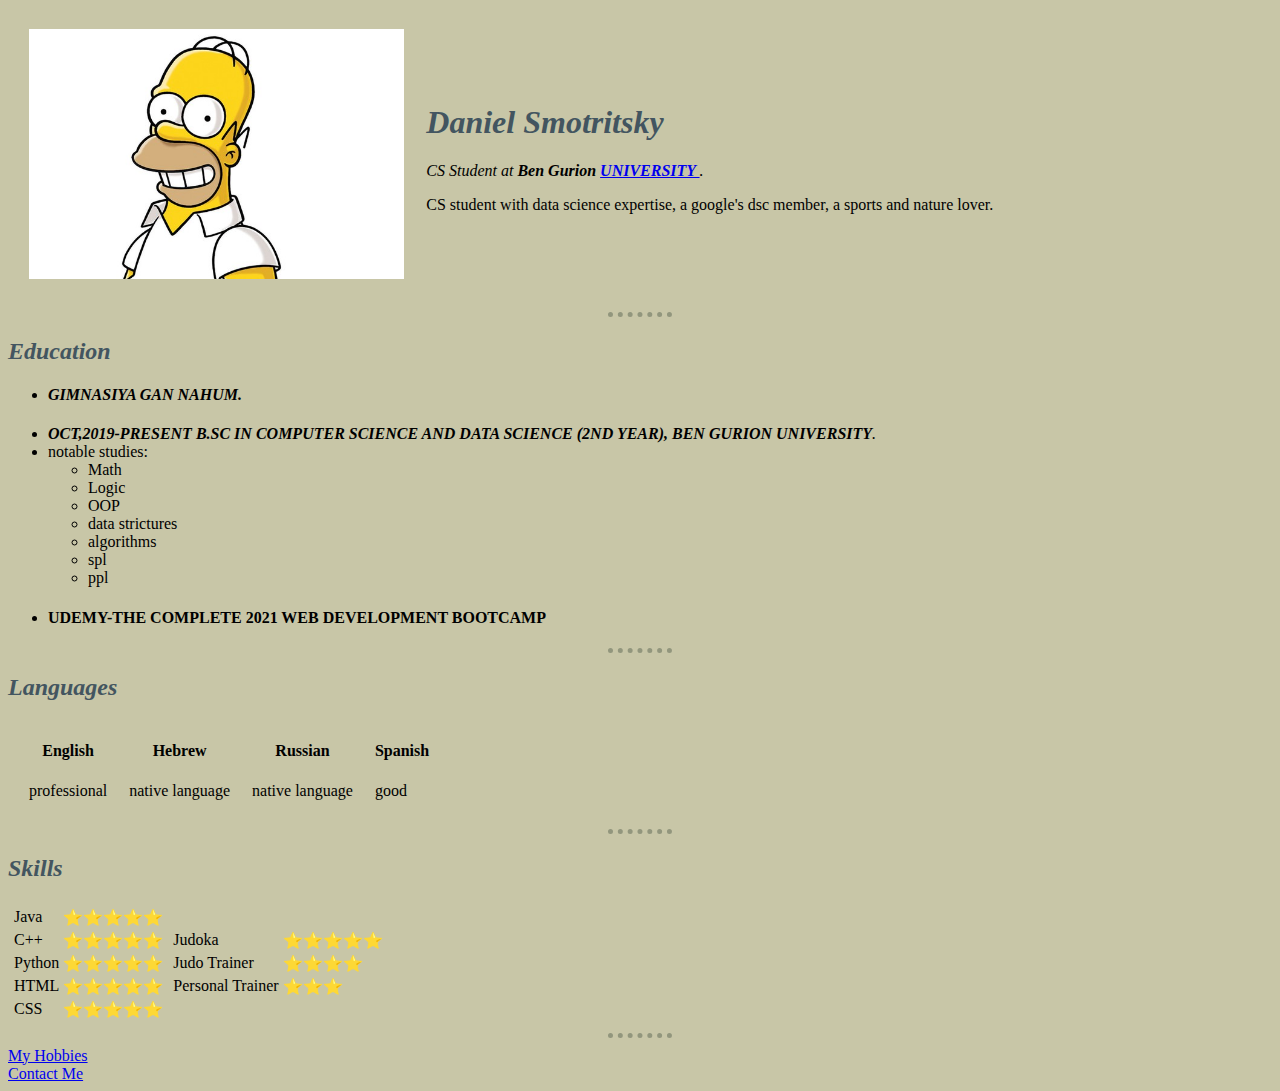
<file: index.HTML>
<!DOCTYPE html>
<html lang="en" dir="ltr">

<head>
  <meta charset="utf-8">
  <title>Daniel's Personal Site</title>
  <link rel="stylesheet" href="css/styles.css">
</head>

<body>
  <table cellspacing="20">
    <tr>
      <td><img src="foto.png" alt="Daniel's profile picture"></td>
      <td>
        <h1>Daniel Smotritsky</h1>
        <p><em>CS Student at <strong>Ben Gurion <a href="https://in.bgu.ac.il/Pages/default.aspx"> UNIVERSITY </a></strong>.</em></p>
        <p>CS student with data science expertise, a google's dsc member, a sports and nature lover. </p>
      </td>
    </tr>
  </table>


  <hr size="3">
  <h2>Education</h2>
  <ul>
    <li>
      <h4><em><strong>GIMNASIYA GAN NAHUM</strong>.</em></h4>
    </li>
    <li><em><strong>OCT,2019-PRESENT
          B.SC IN COMPUTER SCIENCE AND DATA SCIENCE (2ND YEAR), BEN GURION
          UNIVERSITY</strong>.</em>
    <li>notable studies:</li>
    <ul>
      <li>Math</li>
      <li>Logic</li>
      <li>OOP</li>
      <li>data strictures</li>
      <li>algorithms</li>
      <li>spl</li>
      <li>ppl</li>
    </ul>
    <li>
      <h4>UDEMY-THE COMPLETE 2021 WEB DEVELOPMENT BOOTCAMP</h4>
    </li>
  </ul>
  <hr size="3">
  <h2>Languages</h2>
  <table cellspacing="20">
    <thead>
      <th>English</th>
      <th>Hebrew</th>
      <th>Russian</th>
      <th>Spanish</th>
    </thead>
    <tbody>
      <td>professional</td>
      <td>native language</td>
      <td>native language</td>
      <td>good</td>
    </tbody>
  </table>
  <hr size="3">
  <h2>Skills</h2>
  <table>
    <tr>
      <td>
        <table>
          <tr>
            <td>Java</td>
            <td>⭐⭐⭐⭐⭐</td>
          </tr>
          <tr>
            <td>C++</td>
            <td>⭐⭐⭐⭐⭐</td>
          </tr>
          <tr>
            <td>Python</td>
            <td>⭐⭐⭐⭐⭐</td>
          </tr>
          <tr>
            <td>HTML</td>
            <td>⭐⭐⭐⭐⭐</td>
          </tr>
          <tr>
            <td>CSS</td>
            <td>⭐⭐⭐⭐⭐</td>
          </tr>
        </table>
      </td>
      <td>
        <table>

          <tr>
            <td>Judoka</td>
            <td>⭐⭐⭐⭐⭐</td>
          </tr>
          <tr>
            <td>Judo Trainer</td>
            <td>⭐⭐⭐⭐</td>
          </tr>
          <tr>
            <td>Personal Trainer</td>
            <td>⭐⭐⭐</td>
          </tr>


        </table>
      </td>
    </tr>
  </table>

  <hr size="3">
  <a href="Hobbies.html">My Hobbies</a>
  <br>
  <a href="Contact me.html">Contact Me</a>
</body>

</html>
</file>
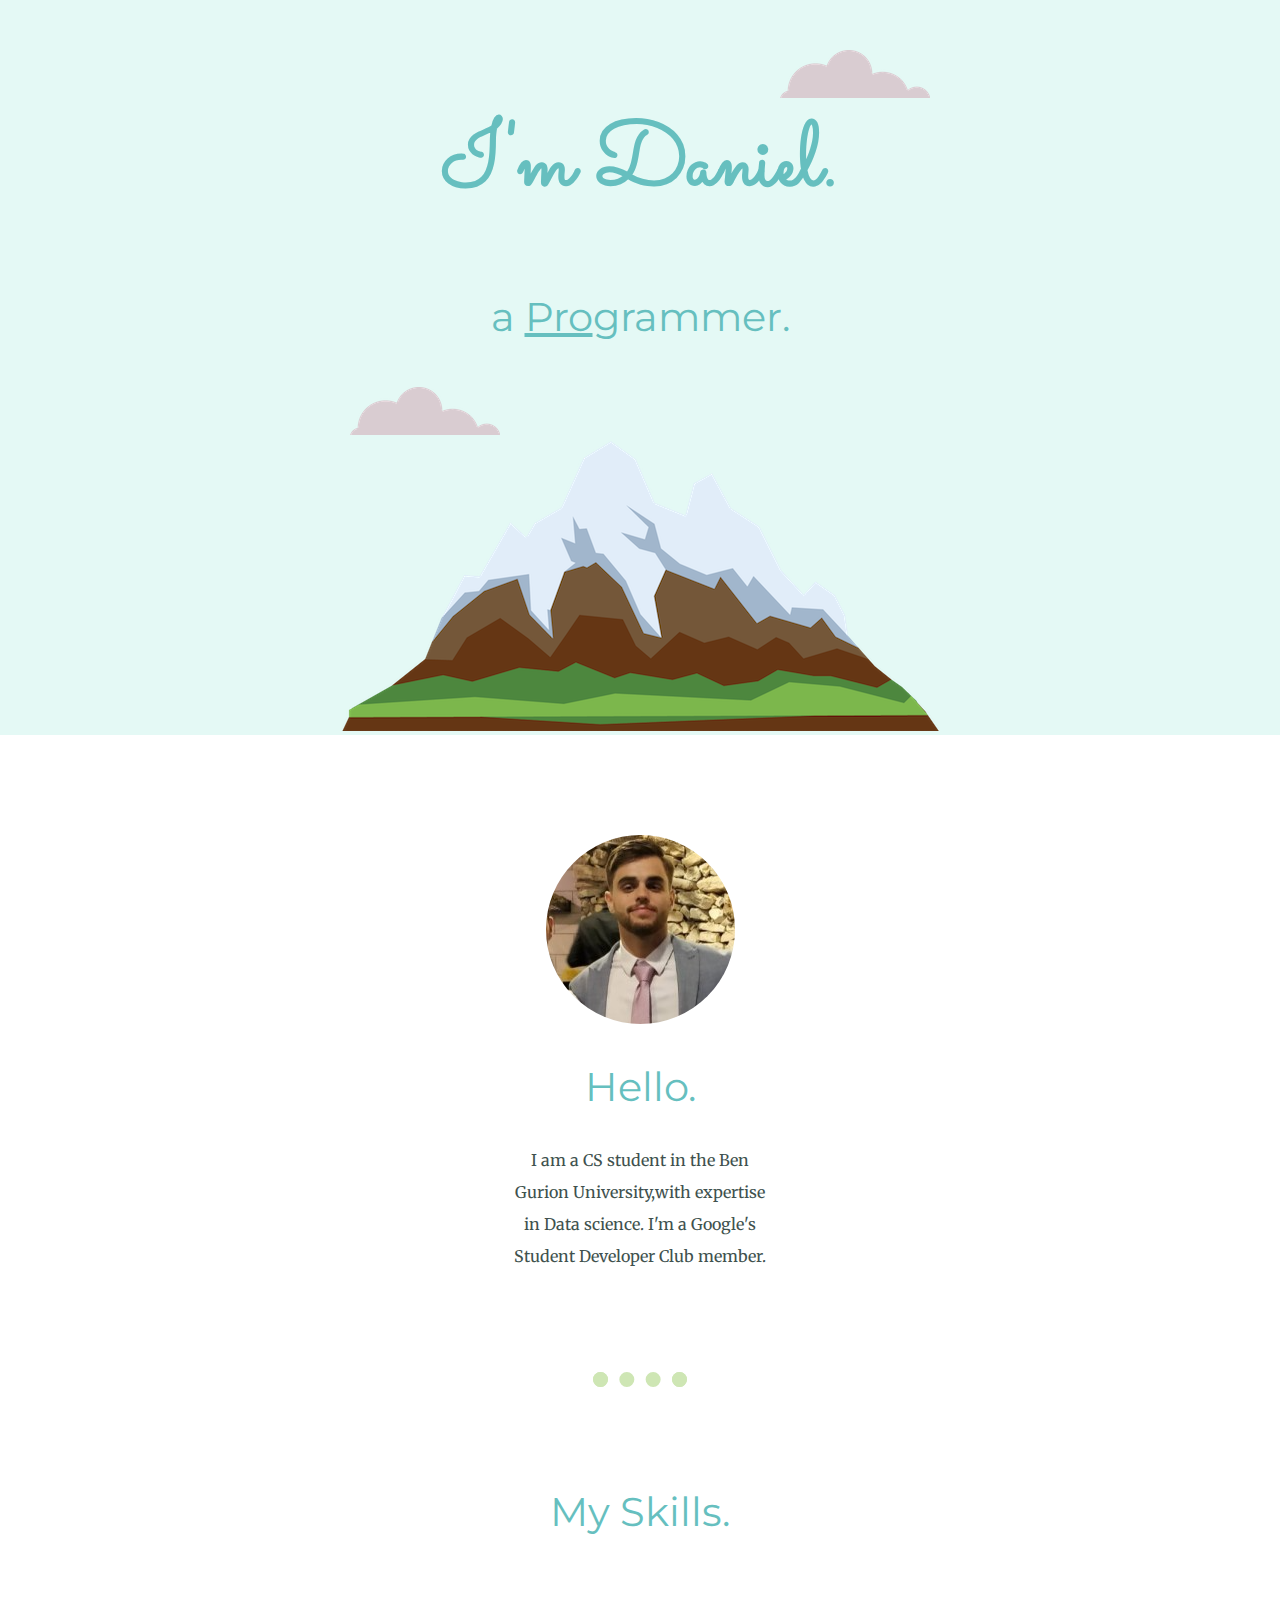
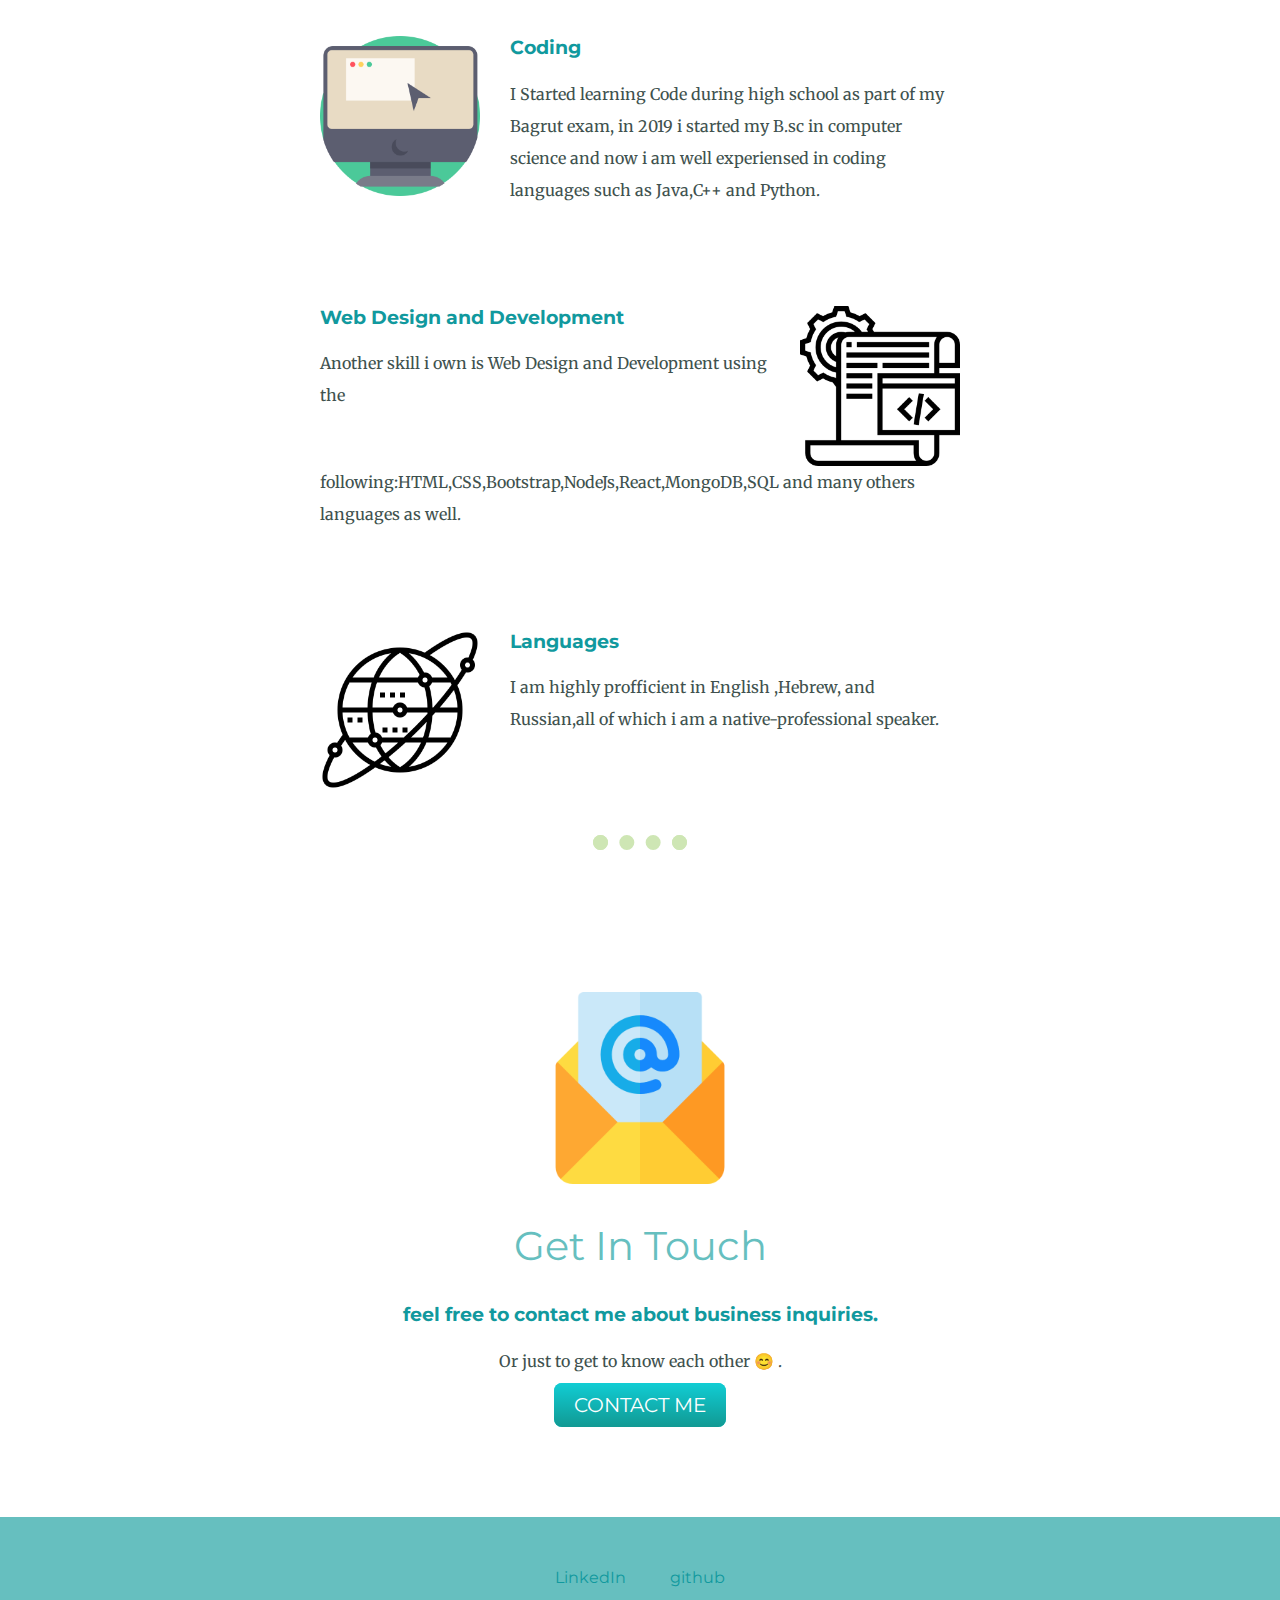
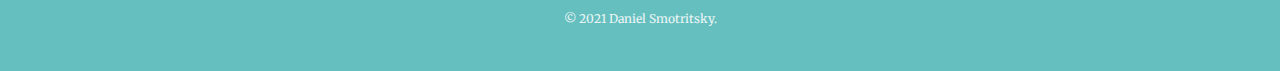
<file: CSS - My Site/index.html>
<!DOCTYPE html>
<html lang="en" dir="ltr">

<head>
  <meta charset="utf-8">
  <title>Daniel Smotritsky</title>
  <link rel="stylesheet" href="css/styles.css">
  <link rel="icon" href="css/favicon.ico">
  <link rel="preconnect" href="https://fonts.gstatic.com">
  <link rel="preconnect" href="https://fonts.gstatic.com">
  <link href="https://fonts.googleapis.com/css2?family=Lobster&family=Merriweather&family=Montserrat:wght@300;400;500&family=Sacramento&display=swap" rel="stylesheet"></head>

<body>
  <div class="top-container">
    <img src="images/cloud.png"class="top-cloud" alt="cloud-img">

    <h1>I'm Daniel.</h1>
    <h2> a <span class="pro">Pro</span>grammer.</h2>

    <img src="images/cloud.png"class="bottom-cloud" alt="cloud-img">
    <img src="images/mountain.png" alt="mountain-img">
  </div>
  <div class="middle-container">
    <div class="profile">
      <img class="photo" src="images/circle-cropped.png" alt="photo">
      <h2>Hello.</h2>
      <p class="first-p">I am a CS student in the Ben Gurion University,with expertise in Data science. I'm a Google's Student Developer Club member.</p>
    </div>
    <hr>
    <div class="skills">
      <h2>My Skills.</h2>
      <div class="skill-row">
        <img class="computer" src="images/computer.png" alt="computer">
        <h3>Coding</h3>
        <p>I Started learning Code during high school as part of my Bagrut exam, in 2019 i started my B.sc in computer science and now i am well experiensed in coding languages such as Java,C++ and Python. </p>
      </div>
      <div class="skill-row">
        <img class="script" src="images/script.png" alt="script">
        <h3>Web Design and Development</h3>
        <p>Another skill i own is Web Design and Development using the following:HTML,CSS,Bootstrap,NodeJs,React,MongoDB,SQL and many others languages as well.</p>
      </div>
      <div class="skill-row">
        <img class="globus" src="images/earth-grid.png" alt="script">
        <h3>Languages</h3>
        <p>I am highly profficient in English ,Hebrew, and Russian,all of which i am a native-professional speaker.   </p>
      </div>
    </div>
    <hr>
    <div class="contact-me">
      <img class="mail" src="images/mail.png" alt="mail">
      <h2>Get In Touch</h2>
      <h3>feel free to contact me about business inquiries.</h3>
      <p>Or just to get to know each other 😊 .</p>
      <a class="btn" href="mailto:Smotritsky1@gmail.com">CONTACT ME</a>
    </div>
  </div>


  <div class="bottom-container">
    <a class="footer-link" href="https://www.linkedin.com/in/daniel-smotritsky-6a12021bb/">LinkedIn</a>
    <a class="footer-link" href="https://github.com/smotrdan1">github</a>

    <p class="last">© 2021 Daniel Smotritsky.</p>
  </div>




</body>

</html>
</file>
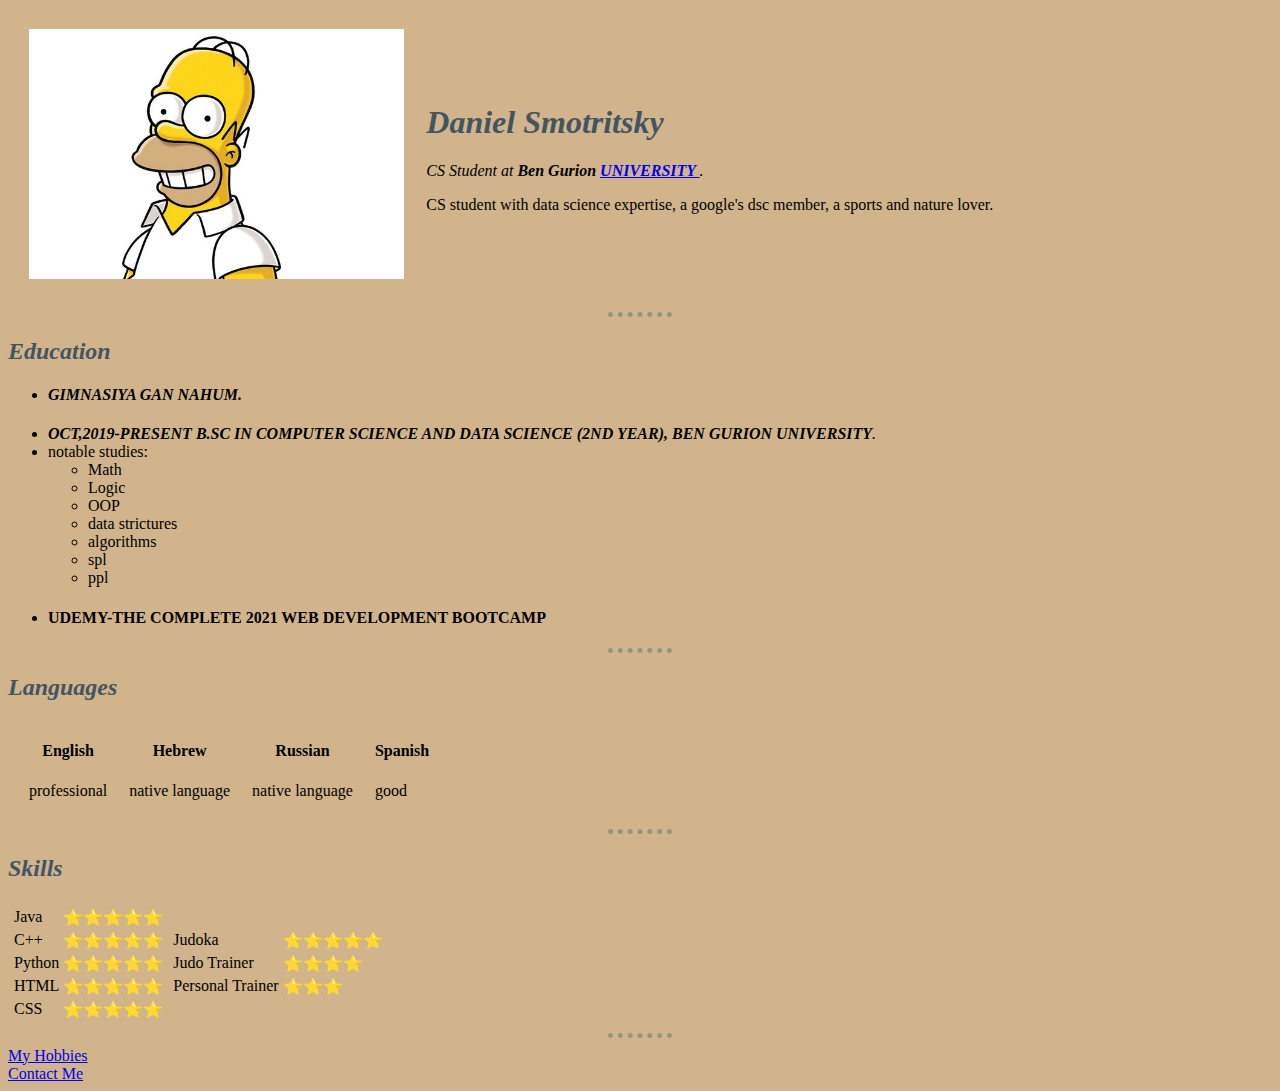
<file: Web Development/HTML- Personal Site/index.HTML>
<!DOCTYPE html>
<html lang="en" dir="ltr">

<head>
  <meta charset="utf-8">
  <title>Daniel's Personal Site</title>
  <link rel="stylesheet" href="css/styles.css">
</head>

<body style="background-color:tan;">
  <table cellspacing="20">
    <tr>
      <td><img src="foto.png" alt="Daniel's profile picture"></td>
      <td>
        <h1>Daniel Smotritsky</h1>
        <p><em>CS Student at <strong>Ben Gurion <a href="https://in.bgu.ac.il/Pages/default.aspx"> UNIVERSITY </a></strong>.</em></p>
        <p>CS student with data science expertise, a google's dsc member, a sports and nature lover. </p>
      </td>
    </tr>
  </table>


  <hr size="3">
  <h2>Education</h2>
  <ul>
    <li>
      <h4><em><strong>GIMNASIYA GAN NAHUM</strong>.</em></h4>
    </li>
    <li><em><strong>OCT,2019-PRESENT
          B.SC IN COMPUTER SCIENCE AND DATA SCIENCE (2ND YEAR), BEN GURION
          UNIVERSITY</strong>.</em>
    <li>notable studies:</li>
    <ul>
      <li>Math</li>
      <li>Logic</li>
      <li>OOP</li>
      <li>data strictures</li>
      <li>algorithms</li>
      <li>spl</li>
      <li>ppl</li>
    </ul>
    <li>
      <h4>UDEMY-THE COMPLETE 2021 WEB DEVELOPMENT BOOTCAMP</h4>
    </li>
  </ul>
  <hr size="3">
  <h2>Languages</h2>
  <table cellspacing="20">
    <thead>
      <th>English</th>
      <th>Hebrew</th>
      <th>Russian</th>
      <th>Spanish</th>
    </thead>
    <tbody>
      <td>professional</td>
      <td>native language</td>
      <td>native language</td>
      <td>good</td>
    </tbody>
  </table>
  <hr size="3">
  <h2>Skills</h2>
  <table>
    <tr>
      <td>
        <table>
          <tr>
            <td>Java</td>
            <td>⭐⭐⭐⭐⭐</td>
          </tr>
          <tr>
            <td>C++</td>
            <td>⭐⭐⭐⭐⭐</td>
          </tr>
          <tr>
            <td>Python</td>
            <td>⭐⭐⭐⭐⭐</td>
          </tr>
          <tr>
            <td>HTML</td>
            <td>⭐⭐⭐⭐⭐</td>
          </tr>
          <tr>
            <td>CSS</td>
            <td>⭐⭐⭐⭐⭐</td>
          </tr>
        </table>
      </td>
      <td>
        <table>

          <tr>
            <td>Judoka</td>
            <td>⭐⭐⭐⭐⭐</td>
          </tr>
          <tr>
            <td>Judo Trainer</td>
            <td>⭐⭐⭐⭐</td>
          </tr>
          <tr>
            <td>Personal Trainer</td>
            <td>⭐⭐⭐</td>
          </tr>


        </table>
      </td>
    </tr>
  </table>

  <hr size="3">
  <a href="Hobbies.html">My Hobbies</a>
  <br>
  <a href="Contact me.html">Contact Me</a>
</body>

</html>
</file>
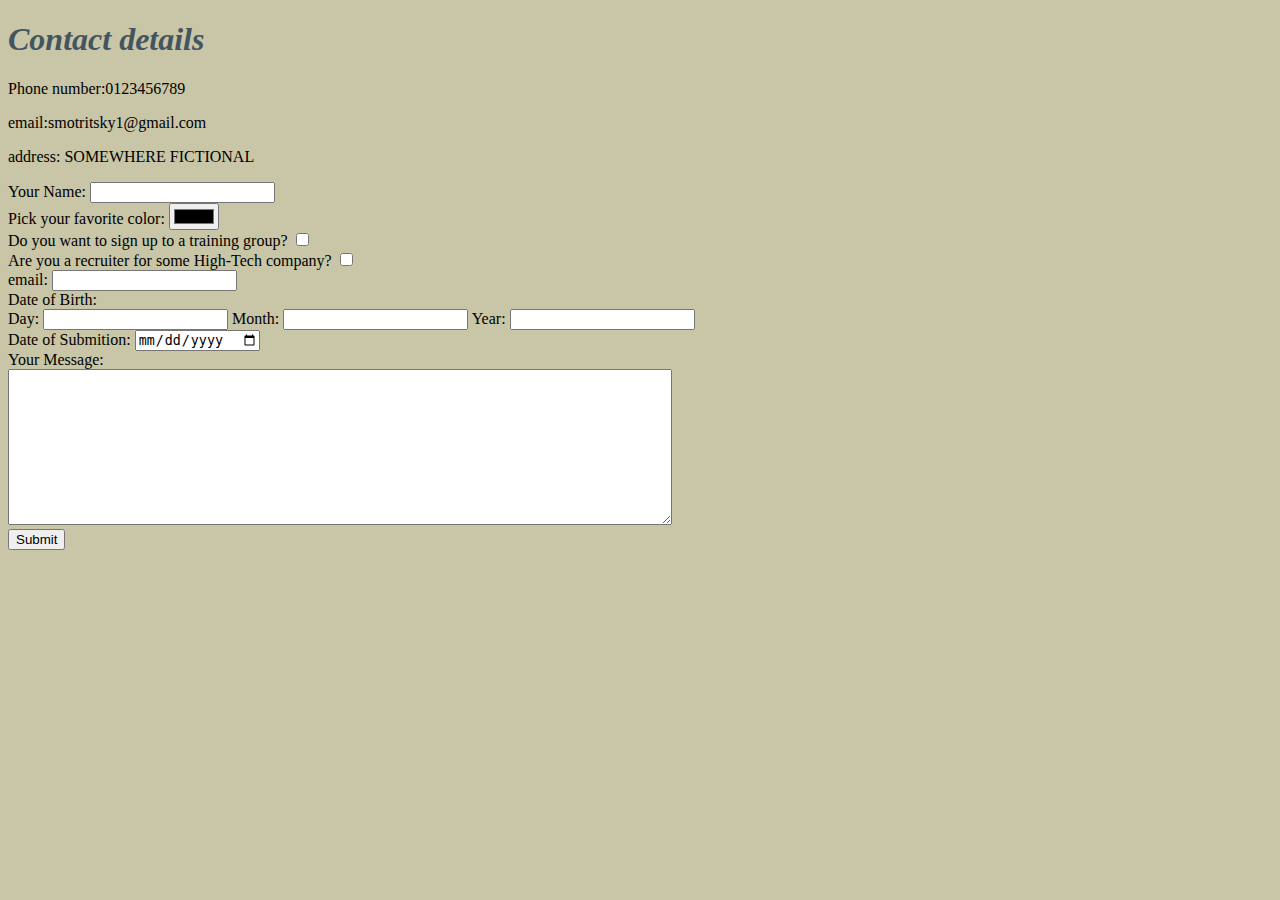
<file: Contact me.html>
<!DOCTYPE html>
<html lang="en" dir="ltr">

<head>
  <meta charset="utf-8">
  <title>Contact Me</title>
  <link rel="stylesheet" href="css/styles.css">

</head>

<body>
  <h1>Contact details</h1>
  <p>Phone number:0123456789</p>
  <p>email:smotritsky1@gmail.com</p>
  <p>address: SOMEWHERE FICTIONAL</p>
  <form action="mailto:smotritsky1@gmail.com" method="post" enctype="text/plain">
    <label>Your Name:</label>
    <input type="text" name="yourName" value="">
    <br>
    <label>Pick your favorite color:</label>
    <input type="color" name="yourEmail">
    <br>
    <label>Do you want to sign up to a training group?</label>
    <input type="checkbox" name="">
    <br>
    <label>Are you a recruiter for some High-Tech company? </label>
    <input type="checkbox" name="">
    <br>
    <label>email:</label>
    <input type="email" name="" >
    <br>
    <label>Date of Birth:</label>
    <br>
    <label>Day: </label>
    <input type="number" name="" >
    <label>Month: </label>
    <input type="number" name="" >
    <label>Year: </label>
    <input type="number" name="" >
    <br>
    <label>Date of Submition:</label>
    <input type="date" name="" >
    <br>
    <label>Your Message: </label>
    <br>
    <textarea name="yourMessage" rows="10" cols="80"></textarea>
    <br>
    <input type="submit" name="">

  </form>
</body>

</html>
</file>
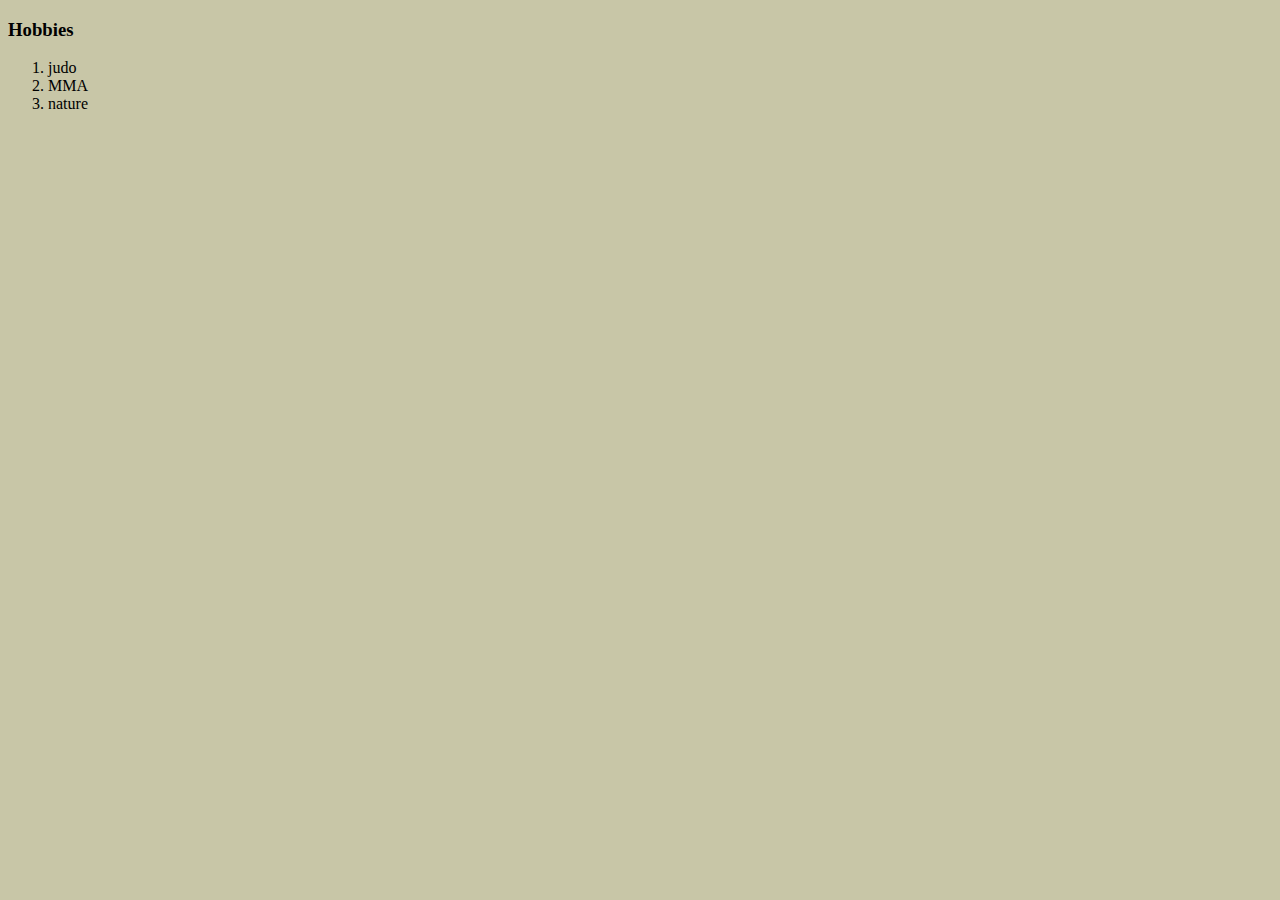
<file: Hobbies.html>
<!DOCTYPE html>
<html lang="en" dir="ltr">

<head>
  <meta charset="utf-8">
  <title>Hobbies</title>
  <link rel="stylesheet" href="css/styles.css">

</head>

<body>
  <h3>Hobbies</h3>
  <ol>
    <li>judo</li>
    <li>MMA</li>
    <li>nature</li>
  </ol>
</body>

</html>
</file>
<file: css/styles.css>
body {
  background-color: #c8c6a7;
}

hr {
  border-style: none;
  border-top-style: dotted;
  border-color: #92967d;
  border-width: 5px;
  width: 5%;
}

img {
  height: 250px
}

h1 {
  color: #435560;
  font-style: oblique 50deg;
}

h2 {
  color: #435560;
  font-style: oblique 20deg;
}
</file>
<file: CSS - My Site/css/styles.css>
.top-container {
  background-color: #E4F9F5;
  position: relative;
  padding-top: 100px;

}

.middle-container {
  margin: 100px 0;
}

.bottom-container {
padding:50px 0 20px;
 background-color: #66BFBF

}
.pro{
  text-decoration: underline;
}

body {
  margin: 0;
  text-align: center;
  font-family: 'Merriweather', serif;
}

h1 {
  font-size: 5.62rem;
  margin-top: 0;
  font-family: 'Sacramento', cursive;
  margin:50 auto 0 auto;
  color:#66BFBF;



}

h2 {
  font-family: 'Montserrat', sans-serif;
  font-size: 2.5rem;
  color:#66BFBF;
  font-weight: normal;
}

h3 {
  font-family: 'Montserrat', sans-serif;
  color: #11999E;
}
a{
  color: #11999E;
  font-family: 'Montserrat', sans-serif;
margin:10px 20px ;
text-decoration: none;

}
a:hover{
  color:#eaf6f6;
}

.bottom-cloud {
  position: absolute;
  left: 350px;
  bottom: 300px;
}

.top-cloud {
  position: absolute;
  right:350px;
  top: 50px;
}
.skill-row{
  margin: 100px auto 100px;
   width: 50%;
   text-align: left;


}
.computer{
  width:25%;
  float: left;
  margin-right: 30px;

}
.script{
  width: 25%;
  float: right;
  margin-left: 30px;
}
.mail{
margin-top:2.6rem;
  width: 15%;

}
.globus{
  width:25%;
  float: left;
  margin-right: 30px;
}
p{
line-height: 2;
  color: #40514E

}
hr{
margin: 100px auto;
border: dotted #cee6b4  15px;
width: 5%;
border-bottom: none;

}
.last{
  color: #EAF6F6;
  font-size: 0.75rem;
  margin :20px 0;
}
.first-p{
  margin: auto;
  width:20%



}
.btn {
  background: #11cdd4;
  background-image: -webkit-linear-gradient(top, #11cdd4, #119993);
  background-image: -moz-linear-gradient(top, #11cdd4, #119993);
  background-image: -ms-linear-gradient(top, #11cdd4, #119993);
  background-image: -o-linear-gradient(top, #11cdd4, #119993);
  background-image: linear-gradient(to bottom, #11cdd4, #119993);
  -webkit-border-radius: 8;
  -moz-border-radius: 8;
  border-radius: 8px;
  font-family: Montserrat;
  color: #ffffff;
  font-size: 20px;
  padding: 10px 20px 10px 20px;
  text-decoration: none;
}

.btn:hover {
  background: #30e3cb;
  background-image: -webkit-linear-gradient(top, #30e3cb, #2bc4ad);
  background-image: -moz-linear-gradient(top, #30e3cb, #2bc4ad);
  background-image: -ms-linear-gradient(top, #30e3cb, #2bc4ad);
  background-image: -o-linear-gradient(top, #30e3cb, #2bc4ad);
  background-image: linear-gradient(to bottom, #30e3cb, #2bc4ad);
  text-decoration: none;
}
</file>
<file: Web Development/HTML- Personal Site/css/styles.css>
body {
  background-color: #c8c6a7;
}

hr {
  border-style: none;
  border-top-style: dotted;
  border-color: #92967d;
  border-width: 5px;
  width: 5%;
}

img {
  height: 250px
}

h1 {
  color: #435560;
  font-style: oblique 50deg;
}

h2 {
  color: #435560;
  font-style: oblique 20deg;
}
</file>
